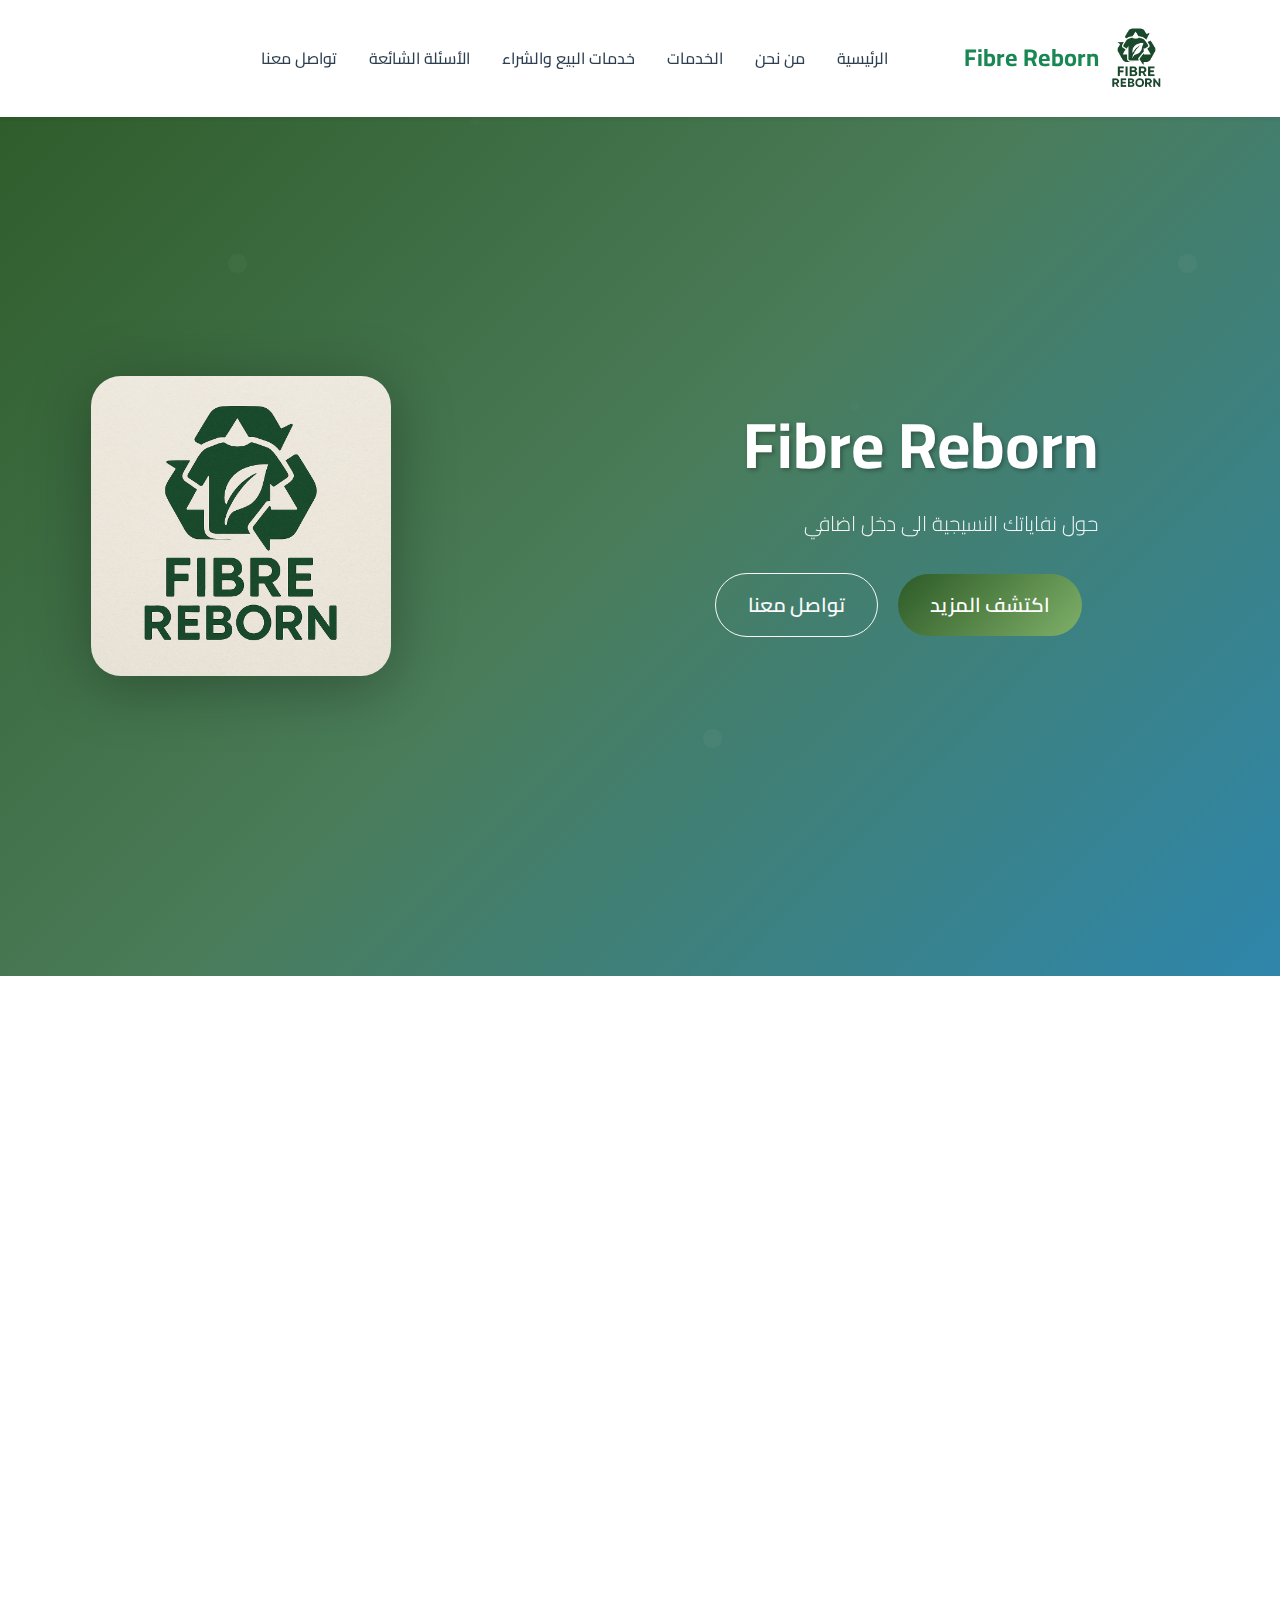
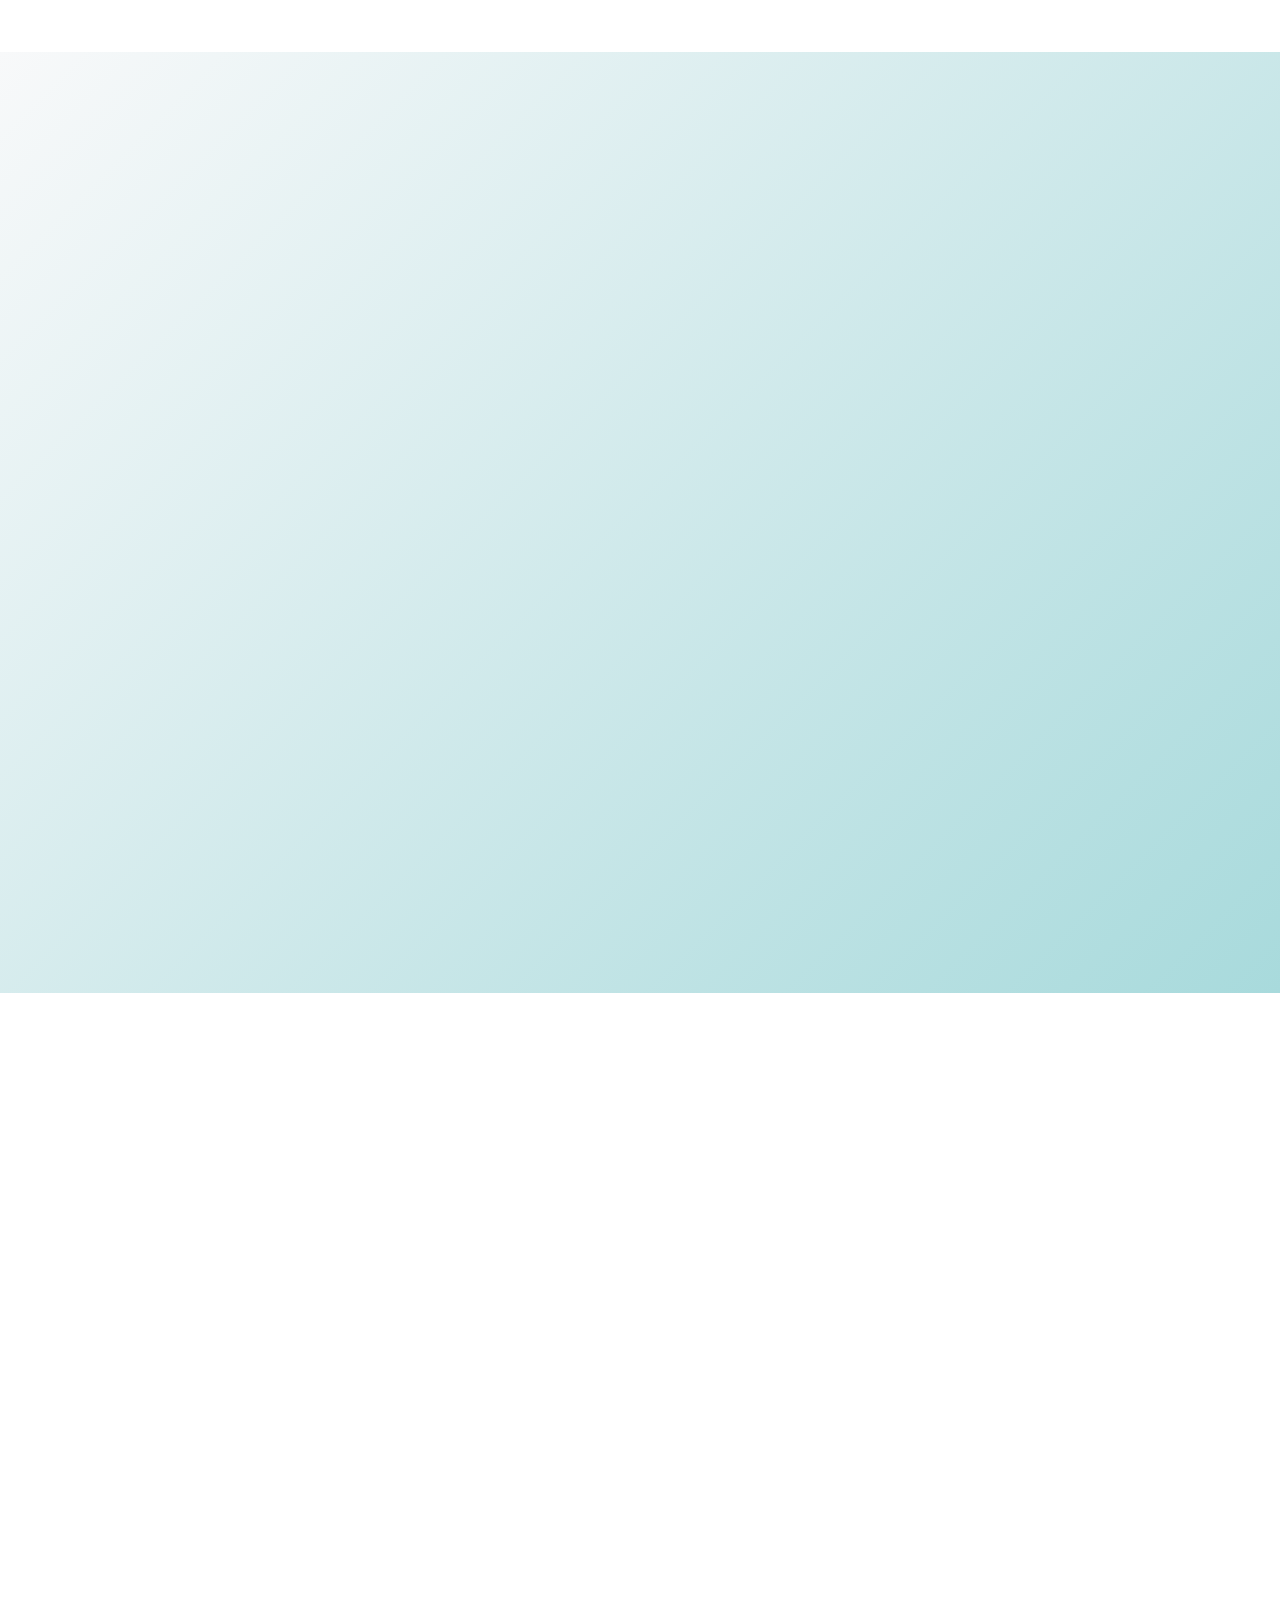
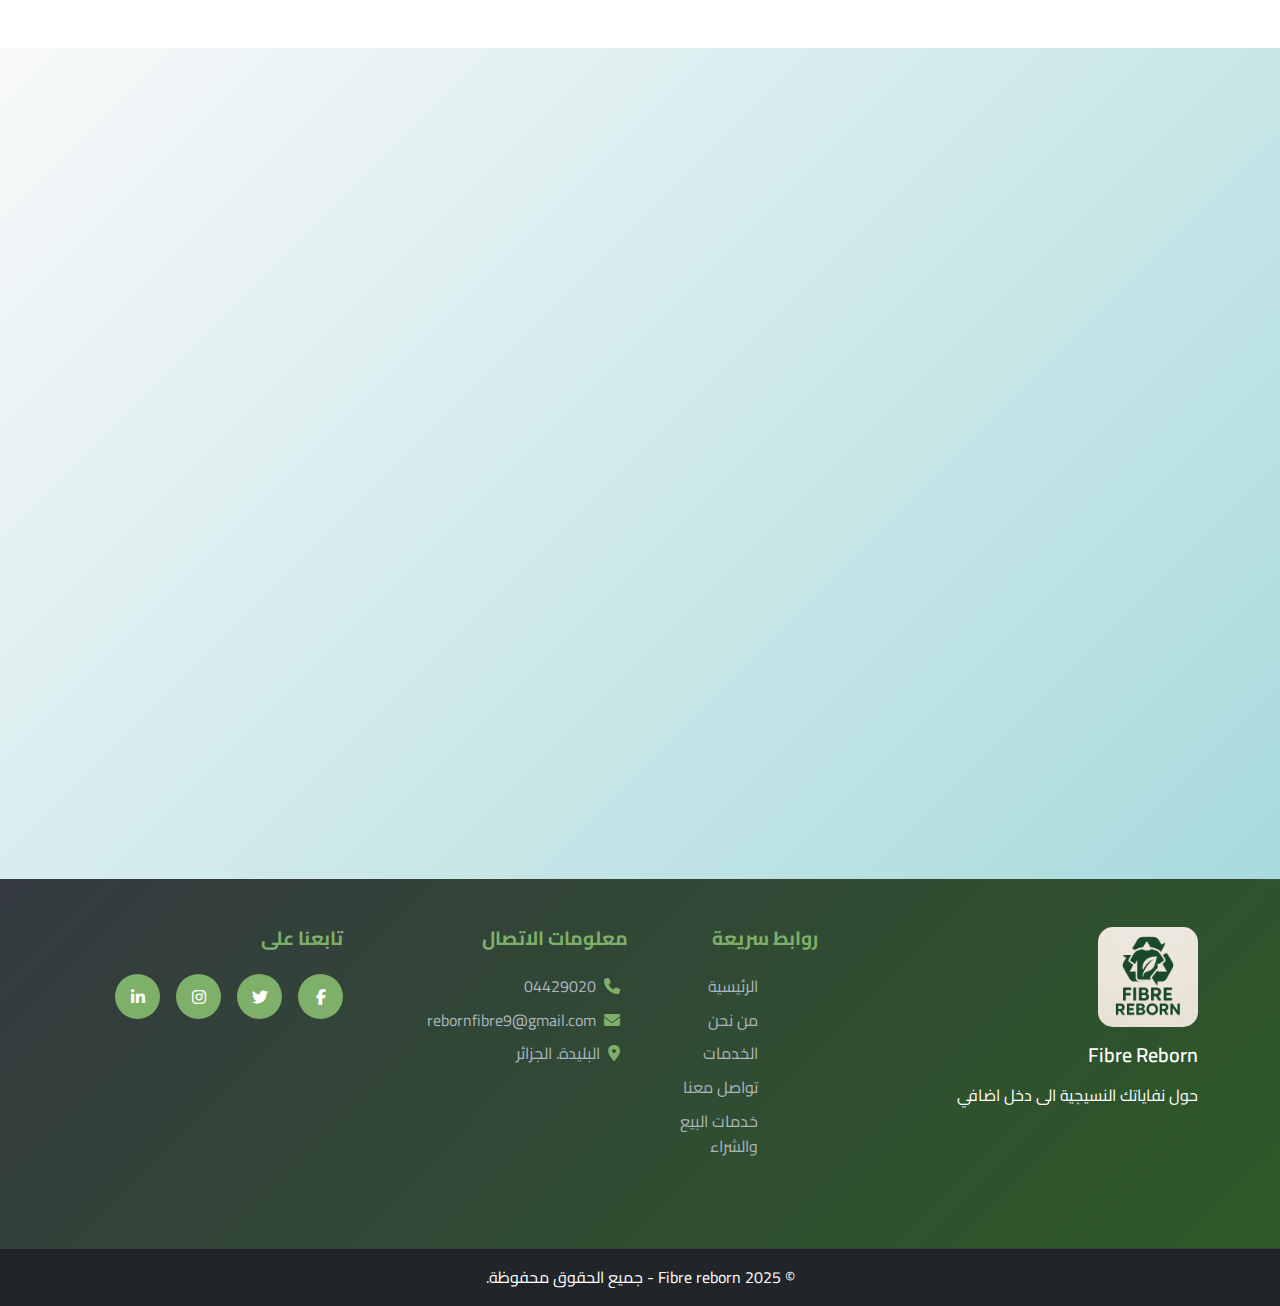
<file: index.html>
<!DOCTYPE html>
<html lang="ar" dir="rtl">
<head>
    <meta charset="UTF-8">
    <meta name="viewport" content="width=device-width, initial-scale=1.0">
    <!-- Seo meta Tags -->
    <meta name="description" content="اكتشف خدمات البيع والشراء الشاملة لإعادة تدوير النسيج والأقمشة مع Fibre Reborn. نشتري الملابس المستعملة وبقايا القماش من الأفراد ونوفر المواد الأولية للمؤسسات. انضم إلينا في رحلتنا نحو الاستدامة!">
    <meta name="keywords" content="بيع الأقمشة, شراء الملابس المستعملة, بقايا القماش, مواد أولية للأقمشة, حشوات صناعية, إعادة تدوير النسيج, Fibre Reborn, خدمات البيع والشراء, الاقتصاد الدائري">
    <meta name="author" content="Fibre Reborn">
    <link rel="icon"type="image/png"  href=images/logo-removebg-preview.png>">
    <title>Fibre Reborn </title>
    <!-- Bootstrap CSS -->
    <link href="https://cdn.jsdelivr.net/npm/bootstrap@5.3.0/dist/css/bootstrap.min.css" rel="stylesheet">
    <!-- Font Awesome Icons -->
    <link rel="stylesheet" href="https://cdnjs.cloudflare.com/ajax/libs/font-awesome/6.4.0/css/all.min.css">
    <!-- Google Fonts -->
    <link href="https://fonts.googleapis.com/css2?family=Cairo:wght@300;400;600;700&display=swap" rel="stylesheet">
    <!-- Custom CSS -->
    <link rel="stylesheet" href="css/style.css">
</head>
<body>
    <!-- Navigation -->
    <nav class="navbar navbar-expand-lg navbar-light bg-white shadow-sm fixed-top">
        <div class="container">
            <a class="navbar-brand d-flex align-items-center" href="#home">
                <img src="images/logo-removebg-preview.png" alt="Fibre Reborn Logo" height="75" class="me-2">
                <span class="fw-bold text-success">Fibre Reborn</span>
            </a>
            <button class="navbar-toggler" type="button" data-bs-toggle="collapse" data-bs-target="#navbarNav">
                <span class="navbar-toggler-icon"></span>
            </button>
            <div class="collapse navbar-collapse" id="navbarNav">
                <ul class="navbar-nav ms-auto">
                    <li class="nav-item">
                        <a class="nav-link" href="#home">الرئيسية</a>
                    </li>
                    <li class="nav-item">
                        <a class="nav-link" href="#about">من نحن</a>
                    </li>
                    <li class="nav-item">
                        <a class="nav-link" href="#services">الخدمات</a>
                    </li>
                    <li class="nav-item">
                        <a class="nav-link" href="selling page/sel.html">خدمات البيع والشراء</a>
                    </li>
                    <li class="nav-item">
                        <a class="nav-link" href="#faq">الأسئلة الشائعة</a>
                    </li>
                    <li class="nav-item">
                        <a class="nav-link" href="#contact">تواصل معنا</a>
                    </li>
                </ul>
            </div>
        </div>
    </nav>

    <!-- Hero Section -->
    <section id="home" class="hero-section">
        <div class="hero-overlay">
            <div class="container container-hero ">
                <div class="row align-items-center min-vh-100">
                    <div class="col-lg-6">
                        <div class="hero-content text-white">
                            <h1 class="display-4 fw-bold mb-4 animate-fade-in">
                                Fibre Reborn
                            </h1>
                            <p class="lead mb-4 animate-fade-in-delay">
                                حول نفاياتك النسيجية الى دخل اضافي  
                            </p>
                            <div class="hero-buttons animate-fade-in-delay-2">
                                <a href="#about" class="btn btn-success btn-lg me-3">اكتشف المزيد</a>
                                <a href="#contact" class="btn btn-outline-light btn-lg">تواصل معنا</a>
                            </div>
                        </div>
                    </div>
                    <div class="col-lg-6">
                        <div class="hero-image text-center">
                            <img src="images/logo.png" alt="Fibre Reborn" class="img-fluid animate-float">
                        </div>
                    </div>
                </div>
            </div>
        </div>
    </section>

    <!-- About Us Section -->
    <section id="about" class="py-5">
        <div class="container">
            <div class="row">
                <div class="col-lg-12">
                    <div class="section-header text-center mb-5">
                        <h2 class="section-title">من نحن</h2>
                        <div class="section-divider"></div>
                    </div>
                </div>
            </div>
            <div class="row align-items-center">
                <div class="col-lg-6">
                    <div class="about-content">
                        <p class="lead mb-4">
                            مؤسسة متخصصة في جمع وإعادة تدوير النسيج (الملابس المستعملة / بقايا القماش) وتحويله إلى مادة حشو للوسائد والأرائك ومادة أولية لتصنيع القماش.
                        </p>
                        <p class="mb-4">
                            نحن منصة مبتكرة تهدف إلى جمع وفرز النفايات النسيجية، وإعادة تدويرها باستخدام أحدث التقنيات البيئية، لنحولها إلى منتجات جديدة مثل مادة أولية لتصنيع الأقمشة، والحشوات الصناعية.
                        </p>
                        <p class="mb-0">
                            نعمل على ربط ورشات الخياطة والأفراد الذين لديهم بقايا القماش والملابس المستعملة بمصنعنا، مع ضمان الجودة العالية في كل مراحل المعالجة.
                        </p>
                    </div>
                </div>
                <div class="col-lg-6">
                    <div class="about-stats">
                        <div class="row">
                            <div class="col-6 mb-4">
                                <div class="stat-card text-center">
                                    <i class="fas fa-recycle fa-3x text-success mb-3"></i>
                                    <h3 class="fw-bold">100%</h3>
                                    <p>إعادة تدوير</p>
                                </div>
                            </div>
                            <div class="col-6 mb-4">
                                <div class="stat-card text-center">
                                    <i class="fas fa-leaf fa-3x text-success mb-3"></i>
                                    <h3 class="fw-bold">صديق</h3>
                                    <p>للبيئة</p>
                                </div>
                            </div>
                            <div class="col-6">
                                <div class="stat-card text-center">
                                    <i class="fas fa-industry fa-3x text-success mb-3"></i>
                                    <h3 class="fw-bold">تقنيات</h3>
                                    <p>حديثة</p>
                                </div>
                            </div>
                            <div class="col-6">
                                <div class="stat-card text-center">
                                    <i class="fas fa-award fa-3x text-success mb-3"></i>
                                    <h3 class="fw-bold">جودة</h3>
                                    <p>عالية</p>
                                </div>
                            </div>
                        </div>
                    </div>
                </div>
            </div>
        </div>
    </section>

    <!-- Services Section -->
    <section id="services" class="py-5 bg-light">
        <div class="container">
            <div class="row">
                <div class="col-lg-12">
                    <div class="section-header text-center mb-5">
                        <h2 class="section-title">خدماتنا</h2>
                        <div class="section-divider"></div>
                        <p class="section-subtitle">نقدم حلول شاملة لإعادة تدوير النسيج</p>
                    </div>
                </div>
            </div>
            <div class="row">
                <div class="col-lg-4 col-md-6 mb-4">
                    <div class="service-card h-100">
                        <div class="service-icon">
                            <i class="fa-duotone fa-solid fa-truck"></i>
                        </div>
                        <div class="service-content">
                            <h4>جمع و فرز الأقمشة</h4>
                            <p>نقوم بالتواصل مع العميل بعد ملأه جميع المعلومات عبر المنصة للتأكيد ولتحديد الموقع بالضبط ومن ثم نقوم بالجمع  </p>
                        </div>
                    </div>
                </div>
                <div class="col-lg-4 col-md-6 mb-4">
                    <div class="service-card h-100">
                        <div class="service-icon">
                            <i class="fa-duotone fa-solid fa-filter-circle-xmark"></i>
                        </div>
                        <div class="service-content">
                            <h4>الفرز</h4>
                            <p>نقوم بفرز القماش حسب نوع القماش (قطن -بوليستر ـخليط بين قطن وبوليستر)</p>
                        </div>
                    </div>
                </div>
                <div class="col-lg-4 col-md-6 mb-4">
                    <div class="service-card h-100">
                        <div class="service-icon">
                            <i class="fa-duotone fa-solid fa-soap"></i>
                        </div>
                        <div class="service-content">
                            <h4>التنظيف والمعالجة الأولية</h4>
                            <p>نقوم بغسل وتعقيم الأقمشة بطريقة عالية الجودة .
                                وإزالة جميع الإكسسورات المعدنية أو البلاستيكية </p>
                        </div>
                    </div>
                </div>
                <div class="col-lg-4 col-md-6 mb-4">
                    <div class="service-card h-100">
                        <div class="service-icon">
                            <i class="fa-duotone fa-solid fa-scissors"></i>
                        </div>
                        <div class="service-content">
                            <h4>التقطيع</h4>
                            <p>نقوم بتقطيع القماش إلى قطع صغيرة</p>
                        </div>
                    </div>
                </div>
                <div class="col-lg-4 col-md-6 mb-4">
                    <div class="service-card h-100">
                        <div class="service-icon">
                            <i class="fa-duotone fa-solid fa-puzzle-piece"></i>
                        </div>
                        <div class="service-content">
                            <h4>تفكيك الألياف والغزل </h4>
                            <p>نقوم بتحويل القماش الى شكل يشبه الصوف ومن ثم ضغطه للحصول على مواد حشو </p>
                        </div>
                    </div>
                </div>

            </div>
        </div>
    </section>

    <!-- FAQ Section -->
    <section id="faq" class="py-5">
        <div class="container">
            <div class="row">
                <div class="col-lg-12">
                    <div class="section-header text-center mb-5">
                        <h2 class="section-title">الأسئلة الشائعة</h2>
                        <div class="section-divider"></div>
                    </div>
                </div>
            </div>
            <div class="row justify-content-center">
                <div class="col-lg-8">
                    <div class="accordion" id="faqAccordion">
                        <div class="accordion-item">
                            <h2 class="accordion-header" id="faq1">
                                <button class="accordion-button" type="button" data-bs-toggle="collapse" data-bs-target="#collapse1">
                                   ما هو هدفنا الأساسي ؟
                                </button>
                            </h2>
                            <div id="collapse1" class="accordion-collapse collapse show" data-bs-parent="#faqAccordion">
                                <div class="accordion-body">
                                    نهدف الى حل مشكلة رمي النفايات النسيجية،وتحويلها الى مواد جديدة قابلة للاستعمال مثل الأقمشة ،حشو للوسائد ،بمايساهم في الاستدامة وحماية البيئة
                                </div>
                            </div>
                        </div>
                        <div class="accordion-item">
                            <h2 class="accordion-header" id="faq2">
                                <button class="accordion-button collapsed" type="button" data-bs-toggle="collapse" data-bs-target="#collapse2">
                                    من هم المستفيدون؟ 
                                </button>
                            </h2>
                            <div id="collapse2" class="accordion-collapse collapse" data-bs-parent="#faqAccordion">
                                <div class="accordion-body">
                                    المستفيدون يشملون ورشات الخياطة التي تريد تصريف نفايتها النسيجية ،الأفراد اللذين يريدون التخلص من ملابسهم المستعملة ،المصانع وورشات تصنيع الأرائك التي تحتاج مواد أولية منخفضة
                                </div>
                            </div>
                        </div>
                        <div class="accordion-item">
                            <h2 class="accordion-header" id="faq3">
                                <button class="accordion-button collapsed" type="button" data-bs-toggle="collapse" data-bs-target="#collapse3">
                                    ماهي المواد الأولية التي يتم جمعها؟
                                </button>
                            </h2>
                            <div id="collapse3" class="accordion-collapse collapse" data-bs-parent="#faqAccordion">
                                <div class="accordion-body">
                                    يتم جمع الملابس المستعملة وبقايا القماش ،ثم فرزها حسب النوع (قطن،بوليستر)
                                </div>
                            </div>
                        </div>
                        <div class="accordion-item">
                            <h2 class="accordion-header" id="faq4">
                                <button class="accordion-button collapsed" type="button" data-bs-toggle="collapse" data-bs-target="#collapse4">
                                   كيف نضمن جودة المنتجات النهائية ؟ 
                                </button>
                            </h2>
                            <div id="collapse4" class="accordion-collapse collapse" data-bs-parent="#faqAccordion">
                                <div class="accordion-body">
                                    يتم اعتماد معايير جودة صارمة مثل اختبارات المتانة ،وخلو المنتجات من أي ملونات كيميائية
                                </div>
                            </div>
                        </div>
                    </div>
                </div>
            </div>
        </div>
    </section>

    <!-- Contact Section -->
    <section id="contact" class="py-5 bg-light">
        <div class="container">
            <div class="row">
                <div class="col-lg-12">
                    <div class="section-header text-center mb-5">
                        <h2 class="section-title">تواصل مع فريق الدعم</h2>
                        <div class="section-divider"></div>
                        <p class="section-subtitle">نحن هنا لمساعدتك والإجابة على استفساراتك</p>
                    </div>
                </div>
            </div>
            <div class="row justify-content-center">
                <div class="col-lg-8">
                    <div class="contact-form-wrapper">
                        <form id="contactForm" class="contact-form">
                            <div class="row">
                                <div class="col-md-6 mb-3">
                                    <label for="name" class="form-label">الاسم الكامل</label>
                                    <input type="text" class="form-control" id="name" required>
                                </div>
                                <div class="col-md-6 mb-3">
                                    <label for="email" class="form-label">البريد الإلكتروني</label>
                                    <input type="email" class="form-control" id="email" required>
                                </div>
                            </div>
                            <div class="mb-3">
                                <label for="subject" class="form-label">الموضوع</label>
                                <input type="text" class="form-control" id="subject" required>
                            </div>
                            <div class="mb-3">
                                <label for="message" class="form-label">الرسالة</label>
                                <textarea class="form-control" id="message" rows="5" required></textarea>
                            </div>
                            <div class="text-center">
                                <button type="submit" class="btn btn-success btn-lg">
                                    <i class="fas fa-paper-plane me-2"></i>
                                    إرسال الرسالة
                                </button>
                            </div>
                        </form>
                    </div>
                </div>
            </div>
        </div>
    </section>

    <!-- Footer -->
    <footer class="footer bg-dark text-white py-5">
        <div class="container">
            <div class="row">
                <div class="col-lg-4 mb-4">
                    <div class="footer-brand">
                        <img src="images/logo.png" alt="Fibre Reborn Logo" height="50" class="mb-3 footer-logo">
                        <h5>Fibre Reborn</h5>
                        <p>حول نفاياتك النسيجية الى دخل اضافي</p>
                    </div>
                </div>
                <div class="col-lg-2 col-md-6 mb-4">
                    <h6 class="footer-title">روابط سريعة</h6>
                    <ul class="footer-links">
                        <li><a href="#home">الرئيسية</a></li>
                        <li><a href="#about">من نحن</a></li>
                        <li><a href="#services">الخدمات</a></li>
                        <li><a href="#contact">تواصل معنا</a></li>
                        <li><a href="selling page/sel.html">خدمات البيع والشراء</a></li>
                    </ul>
                </div>
                <div class="col-lg-3 col-md-6 mb-4">
                    <h6 class="footer-title">معلومات الاتصال</h6>
                    <div class="contact-info">
                        <p><i class="fas fa-phone me-2"></i> 04429020</p>
                        <p><i class="fas fa-envelope me-2"></i> rebornfibre9@gmail.com</p>
                        <p><i class="fas fa-map-marker-alt me-2"></i>البليدة. الجزائر</p>
                    </div>
                </div>
                <div class="col-lg-3 col-md-12 mb-4">
                    <h6 class="footer-title">تابعنا على</h6>
                    <div class="social-links">
                        <a href="#" class="social-link"><i class="fab fa-facebook-f"></i></a>
                        <a href="#" class="social-link"><i class="fab fa-twitter"></i></a>
                        <a href="#" class="social-link"><i class="fab fa-instagram"></i></a>
                        <a href="#" class="social-link"><i class="fab fa-linkedin-in"></i></a>
                    </div>
                </div>
            </div>
        </div>
    </footer>

    <!-- Copyright -->
    <div class="copyright bg-dark text-white py-3">
        <div class="container">
            <div class="row">
                <div class="col-12 text-center">
                    <p class="mb-0">© 2025 Fibre reborn - جميع الحقوق محفوظة.</p>
                </div>
            </div>
        </div>
    </div>

    <!-- Bootstrap JS -->
    <script src="https://cdn.jsdelivr.net/npm/bootstrap@5.3.0/dist/js/bootstrap.bundle.min.js"></script>
    <!-- Custom JS -->
    <script src="js/script.js"></script>
</body>
</html>
</file>
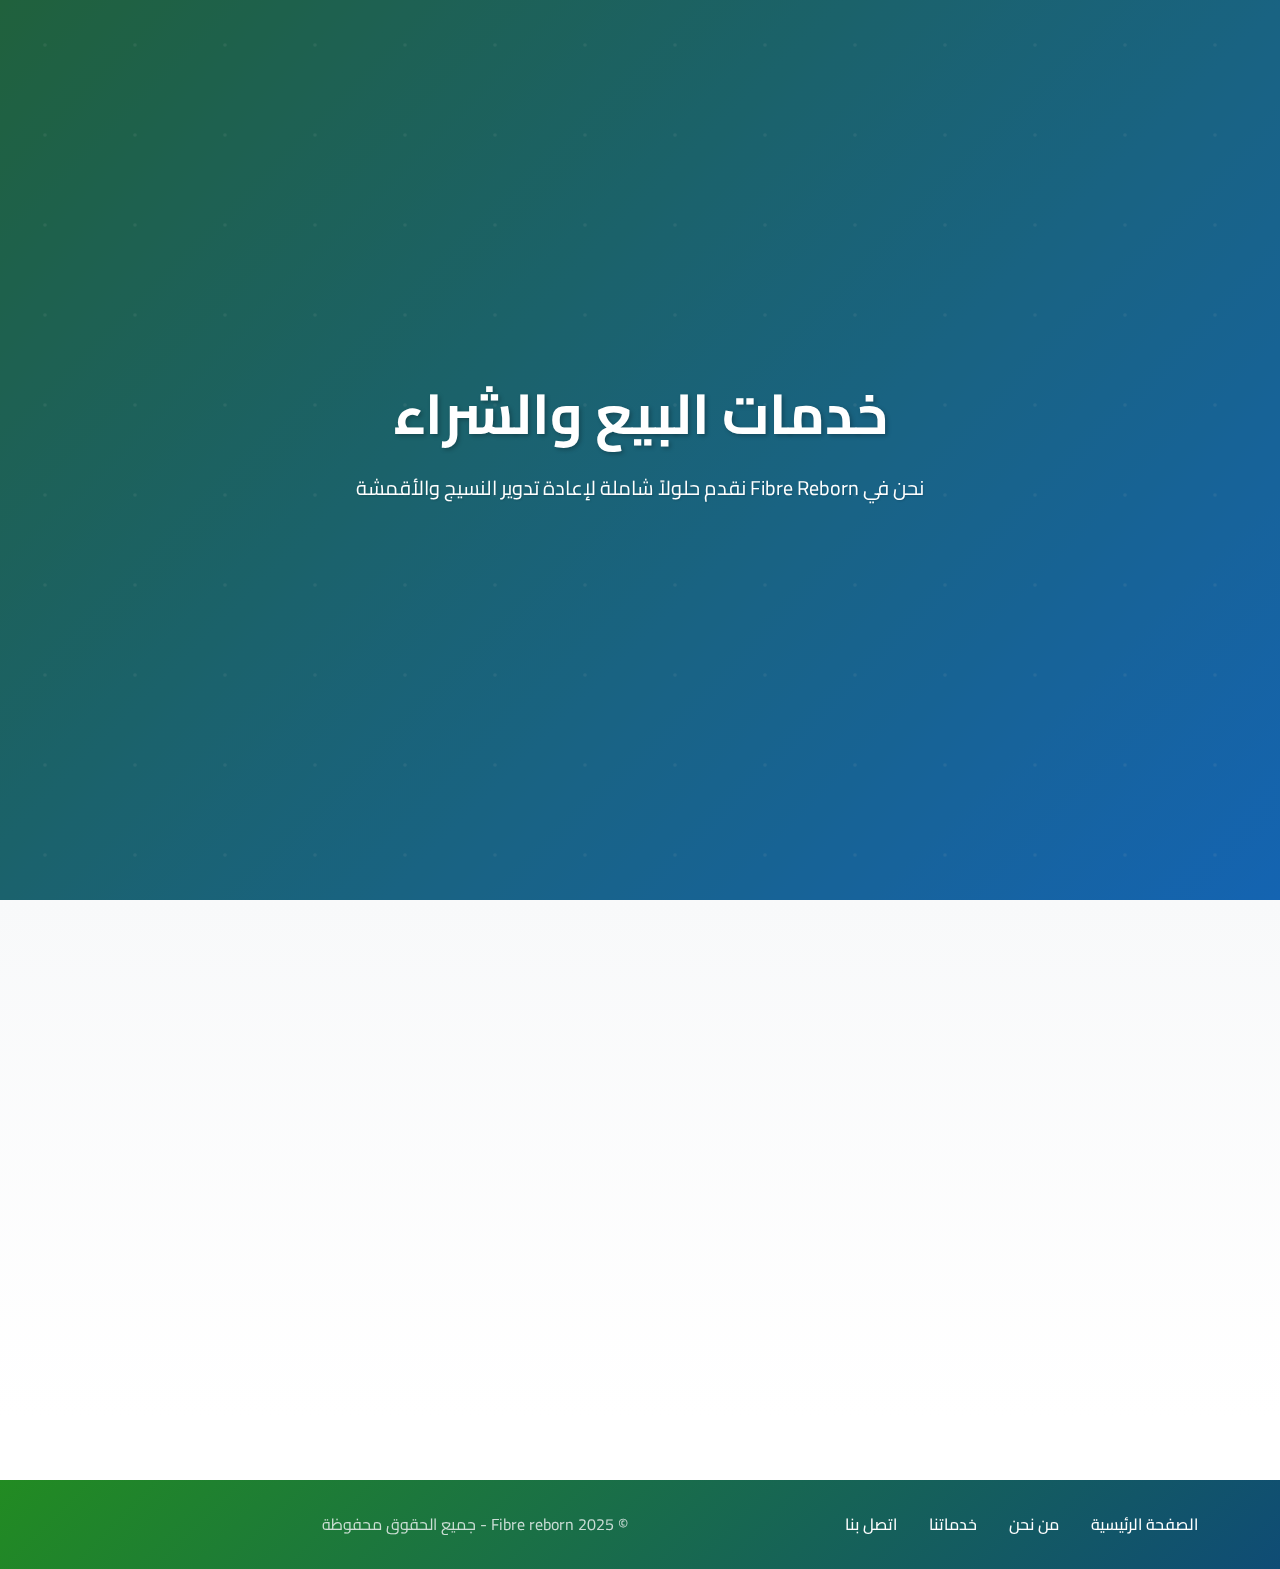
<file: selling page/sel.html>
<!DOCTYPE html>
<html lang="ar" dir="rtl">
<head>
    <meta charset="UTF-8">
    <meta name="viewport" content="width=device-width, initial-scale=1.0">
    <!-- Seo meta Tags -->
    <meta name="description" content="اكتشف خدمات البيع والشراء الشاملة لإعادة تدوير النسيج والأقمشة مع Fibre Reborn. نشتري الملابس المستعملة وبقايا القماش من الأفراد ونوفر المواد الأولية للمؤسسات. انضم إلينا في رحلتنا نحو الاستدامة!">
    <meta name="keywords" content="بيع الأقمشة, شراء الملابس المستعملة, بقايا القماش, مواد أولية للأقمشة, حشوات صناعية, إعادة تدوير النسيج, Fibre Reborn, خدمات البيع والشراء, الاقتصاد الدائري">
    <meta name="author" content="Fibre Reborn">
    <title>Fibre Reborn </title>
    <link rel="icon"type="image/png"  href="/images/logo-removebg-preview.png""">
    <!-- Bootstrap CSS -->
    <link href="https://cdn.jsdelivr.net/npm/bootstrap@5.3.0/dist/css/bootstrap.min.css" rel="stylesheet">
    <!-- Bootstrap Icons -->
    <link rel="stylesheet" href="https://cdn.jsdelivr.net/npm/bootstrap-icons@1.10.0/font/bootstrap-icons.css">
    <!-- Font Awesome -->
    <link rel="stylesheet" href="https://cdnjs.cloudflare.com/ajax/libs/font-awesome/6.4.0/css/all.min.css">
    <!-- Google Fonts -->
    <link href="https://fonts.googleapis.com/css2?family=Cairo:wght@300;400;600;700&display=swap" rel="stylesheet">
    <!-- AOS Animation Library -->
    <link href="https://unpkg.com/aos@2.3.1/dist/aos.css" rel="stylesheet">
    <!-- Custom CSS -->
    <link rel="stylesheet" href="sel.css">
</head>
<body>
    <!-- Header Section -->
    <header class="hero-section">
        <div class="hero-overlay"></div>
        <div class="container">
            <div class="row justify-content-center text-center">
                <div class="col-lg-8">
                    <h1 class="hero-title" data-aos="fade-up">خدمات البيع والشراء</h1>
                    <p class="hero-subtitle" data-aos="fade-up" data-aos-delay="200">
                        نحن في Fibre Reborn نقدم حلولاً شاملة لإعادة تدوير النسيج والأقمشة
                    </p>
                </div>
            </div>
        </div>
    </header>

    <!-- Services Section -->
    <section class="services-section py-5">
        <div class="container">
            <div class="row g-4">
                
                <!-- B2C Section - الشراء من الأفراد -->
                <div class="col-lg-4 col-md-6" data-aos="fade-up" data-aos-delay="100">
                    <div class="service-card h-100">
                        <div class="service-icon">
                            <i class="fas fa-user-friends"></i>
                        </div>
                        <div class="service-content">
                            <h3 class="service-title">الشراء من الأفراد</h3>
                            <p class="service-description">
                                نشتري الملابس المستعملة وبقايا القماش من الأفراد بأفضل الأسعار، 
                                مما يساعد في الحفاظ على البيئة وإعادة التدوير المستدام.
                            </p>
                            <button class="btn service-btn" data-bs-toggle="modal" data-bs-target="#b2cModal">
                                <i class="fas fa-shopping-cart me-2"></i>
                                بيع الآن
                            </button>
                        </div>
                    </div>
                </div>

                <!-- B2B Section - التعامل مع المؤسسات -->
                <div class="col-lg-4 col-md-6" data-aos="fade-up" data-aos-delay="200">
                    <div class="service-card h-100">
                        <div class="service-icon">
                            <i class="fas fa-building"></i>
                        </div>
                        <div class="service-content">
                            <h3 class="service-title">التعامل مع المؤسسات</h3>
                            <p class="service-description">
                                نوفر المواد الأولية للأقمشة والحشوات الصناعية للمصانع وورشات الخياطة 
                                بجودة عالية وأسعار تنافسية.
                            </p>
                            <button class="btn service-btn" data-bs-toggle="modal" data-bs-target="#b2bModal">
                                <i class="fas fa-file-invoice me-2"></i>
                                اطلب عرض سعر
                            </button>
                        </div>
                    </div>
                </div>

                <!-- Damaged Fabric Section - شراء القماش التالف -->
                <div class="col-lg-4 col-md-6" data-aos="fade-up" data-aos-delay="300">
                    <div class="service-card h-100">
                        <div class="service-icon">
                            <i class="fas fa-recycle"></i>
                        </div>
                        <div class="service-content">
                            <h3 class="service-title"> شراء بقايا القماش </h3>
                            <p class="service-description"> نشتري بقايا قماش ورشات الخياطة (قطن، بوليستر ، خليط بين قطن وبوليستر) وتحويله إلى منتجات مفيدة مساهمة منا في الإقتصاد الدائري</p>
                                
                            <button class="btn service-btn" data-bs-toggle="modal" data-bs-target="#contactModal">
                                <i class="fas fa-phone me-2"></i>
                                تواصل معنا
                            </button>
                        </div>
                    </div>
                </div>
            </div>
        </div>
    </section>

    <!-- B2C Modal -->
    <div class="modal fade" id="b2cModal" tabindex="-1" aria-labelledby="b2cModalLabel" aria-hidden="true">
        <div class="modal-dialog modal-lg">
            <div class="modal-content">
                <div class="modal-header">
                    <h5 class="modal-title" id="b2cModalLabel">بيع منتجاتك لنا</h5>
                    <button type="button" class="btn-close" data-bs-dismiss="modal" aria-label="Close"></button>
                </div>
                <div class="modal-body">
                    <form id="b2cForm">
                        <div class="row">
                            <div class="col-md-6 mb-3">
                                <label for="b2c-name" class="form-label">الاسم الكامل</label>
                                <input type="text" class="form-control" id="b2c-name" required>
                            </div>
                            <div class="col-md-6 mb-3">
                                <label for="b2c-phone" class="form-label">رقم الهاتف</label>
                                <input type="tel" class="form-control" id="b2c-phone" required>
                            </div>
                        </div>
                        <div class="row">
                            <div class="col-md-6 mb-3">
                                <label for="b2c-product" class="form-label">نوع المنتج</label>
                                <select class="form-select" id="b2c-product" required>
                                    <option value="">اختر نوع المنتج</option>
                                    <option value="clothes">ملابس مستعملة</option>
                                    <option value="fabric-scraps">بقايا قماش</option>
                                    <option value="textiles">منسوجات متنوعة</option>
                                    <option value="other">أخرى</option>
                                </select>
                            </div>
                            <div class="col-md-6 mb-3">
                                <label for="b2c-quantity" class="form-label">الكمية التقريبية</label>
                                <input type="text" class="form-control" id="b2c-quantity" placeholder="مثال: 10 كيلو" required>
                            </div>
                        </div>
                        <div class="mb-3">
                            <label for="b2c-notes" class="form-label">ملاحظات إضافية</label>
                            <textarea class="form-control" id="b2c-notes" rows="3" placeholder="أي تفاصيل إضافية تود إضافتها"></textarea>
                        </div>
                    </form>
                </div>
                <div class="modal-footer">
                    <button type="button" class="btn btn-secondary" data-bs-dismiss="modal">إلغاء</button>
                    <button type="button" class="btn btn-primary" onclick="submitB2CForm()">إرسال الطلب</button>
                </div>
            </div>
        </div>
    </div>

    <!-- B2B Modal -->
    <div class="modal fade" id="b2bModal" tabindex="-1" aria-labelledby="b2bModalLabel" aria-hidden="true">
        <div class="modal-dialog modal-lg">
            <div class="modal-content">
                <div class="modal-header">
                    <h5 class="modal-title" id="b2bModalLabel">طلب عرض سعر للمؤسسات</h5>
                    <button type="button" class="btn-close" data-bs-dismiss="modal" aria-label="Close"></button>
                </div>
                <div class="modal-body">
                    <form id="b2bForm">
                        <div class="row">
                            <div class="col-md-6 mb-3">
                                <label for="b2b-company" class="form-label">اسم الشركة</label>
                                <input type="text" class="form-control" id="b2b-company" required>
                            </div>
                            <div class="col-md-6 mb-3">
                                <label for="b2b-email" class="form-label">البريد الإلكتروني</label>
                                <input type="email" class="form-control" id="b2b-email" required>
                            </div>
                        </div>
                        <div class="row">
                            <div class="col-md-6 mb-3">
                                <label for="b2b-product" class="form-label">المنتج المطلوب</label>
                                <select class="form-select" id="b2b-product" required>
                                    <option value="">اختر المنتج</option>
                                    <option value="raw-materials">مواد أولية لتصنيع الأقمشة</option>
                                    <option value="industrial-padding">حشوات صناعية</option>
                                    <option value="custom">منتج مخصص</option>
                                </select>
                            </div>
                            <div class="col-md-6 mb-3">
                                <label for="b2b-quantity" class="form-label">الكمية المطلوبة</label>
                                <input type="text" class="form-control" id="b2b-quantity" placeholder="مثال: 100 طن" required>
                            </div>
                        </div>
                        <div class="mb-3">
                            <label for="b2b-notes" class="form-label">تفاصيل إضافية ومتطلبات خاصة</label>
                            <textarea class="form-control" id="b2b-notes" rows="3" placeholder="اذكر أي متطلبات خاصة أو مواصفات تقنية"></textarea>
                        </div>
                    </form>
                </div>
                <div class="modal-footer">
                    <button type="button" class="btn btn-secondary" data-bs-dismiss="modal">إلغاء</button>
                    <button type="button" class="btn btn-primary" onclick="submitB2BForm()">طلب عرض السعر</button>
                </div>
            </div>
        </div>
    </div>

    <!-- Contact Modal -->
    <div class="modal fade" id="contactModal" tabindex="-1" aria-labelledby="contactModalLabel" aria-hidden="true">
        <div class="modal-dialog modal-lg">
            <div class="modal-content">
                <div class="modal-header">
                    <h5 class="modal-title" id="contactModalLabel">تواصل معنا - شراء بقايا القماش </h5>
                    <button type="button" class="btn-close" data-bs-dismiss="modal" aria-label="Close"></button>
                </div>
                <div class="modal-body">
                    <form id="contactForm">
                        <div class="row">
                            <div class="col-md-6 mb-3">
                                <label for="contact-name" class="form-label">الاسم</label>
                                <input type="text" class="form-control" id="contact-name" required>
                            </div>
                            <div class="col-md-6 mb-3">
                                <label for="contact-phone" class="form-label">رقم الهاتف</label>
                                <input type="tel" class="form-control" id="contact-phone" required>
                            </div>
                        </div>
                        <div class="mb-3">
                            <label for="contact-email" class="form-label">البريد الإلكتروني (اختياري)</label>
                            <input type="email" class="form-control" id="contact-email">
                        </div>
                        <div class="mb-3">
                            <label for="contact-fabric-type" class="form-label">نوع القماش التالف</label>
                            <input type="text" class="form-control" id="contact-fabric-type" placeholder="مثال: قطن بوليستر -خليط بين قطن و بوليستر" required>
                        </div>
                        <div class="mb-3">
                            <label for="contact-quantity" class="form-label">الكمية المتوفرة</label>
                            <input type="text" class="form-control" id="contact-quantity" placeholder="مثال: 50 كيلو" required>
                        </div>
                        <div class="mb-3">
                            <label for="contact-condition" class="form-label">حالة القماش ووصف التلف</label>
                            <textarea class="form-control" id="contact-condition" rows="3" placeholder="صف حالة القماش ونوع التلف" required></textarea>
                        </div>
                    </form>
                </div>
                <div class="modal-footer">
                    <button type="button" class="btn btn-secondary" data-bs-dismiss="modal">إلغاء</button>
                    <button type="button" class="btn btn-primary" onclick="submitContactForm()">إرسال الطلب</button>
                </div>
            </div>
        </div>
    </div>

    <!-- Footer -->
    <footer class="footer-section">
        <div class="container">
            <div class="row">
                <div class="col-md-6">
                    <div class="footer-links">
                        <a href="/index.html" class="footer-link">الصفحة الرئيسية</a>
                        <a href="/index.html" class="footer-link">من نحن</a>
                        <a href="/index.html" class="footer-link">خدماتنا</a>
                        <a href="/index.html" class="footer-link">اتصل بنا</a>
                    </div>
                </div>
                <div class="col-md-6 text-end">
                    <p class="footer-copyright">© 2025 Fibre reborn - جميع الحقوق محفوظة</p>
                </div>
            </div>
        </div>
    </footer>

    <!-- Bootstrap JS -->
    <script src="https://cdn.jsdelivr.net/npm/bootstrap@5.3.0/dist/js/bootstrap.bundle.min.js"></script>
    <!-- AOS Animation JS -->
    <script src="https://unpkg.com/aos@2.3.1/dist/aos.js"></script>
    <!-- Custom JS -->
    <script src="sel.js"></script>
</body>
</html>
</file>
<file: css/style.css>
/* ===== CSS Variables ===== */
:root {
    --primary-color: #2d5a27;
    --secondary-color: #4a7c59;
    --accent-color: #7fb069;
    --light-green: #a7c957;
    --blue-accent: #2e86ab;
    --light-blue: #a8dadc;
    --white: #ffffff;
    --light-gray: #f8f9fa;
    --dark-gray: #343a40;
    --text-dark: #2c3e50;
    --text-light: #6c757d;
    --shadow: 0 4px 6px rgba(0, 0, 0, 0.1);
    --shadow-hover: 0 8px 25px rgba(0, 0, 0, 0.15);
    --border-radius: 12px;
    --transition: all 0.3s ease;
}

/* ===== Global Styles ===== */
* {
    margin: 0;
    padding: 0;
    box-sizing: border-box;
}

body {
    font-family: 'Cairo', sans-serif;
    line-height: 1.6;
    color: var(--text-dark);
    overflow-x: hidden;
}

html {
    scroll-behavior: smooth;
}

/* ===== Typography ===== */
h1, h2, h3, h4, h5, h6 {
    font-weight: 600;
    margin-bottom: 1rem;
}

.section-title {
    font-size: 2.5rem;
    font-weight: 700;
    color: var(--primary-color);
    margin-bottom: 1rem;
}

.section-subtitle {
    font-size: 1.1rem;
    color: var(--text-light);
    margin-bottom: 2rem;
}

.section-divider {
    width: 80px;
    height: 4px;
    background: linear-gradient(90deg, var(--primary-color), var(--accent-color));
    margin: 0 auto 2rem;
    border-radius: 2px;
}

/* ===== Navigation ===== */
.navbar {
    padding: 1rem 0;
    transition: var(--transition);
    backdrop-filter: blur(10px);
}
ul{
    margin-right:60px ;
}

.navbar-brand {
    font-size: 1.5rem;
    font-weight: 700;
}

.navbar-nav .nav-link {
    font-weight: 500;
    color: var(--text-dark);
    margin: 0 0.5rem;
    padding: 0.5rem 1rem ;
    border-radius: var(--border-radius);
    transition: var(--transition);
}

.navbar-nav .nav-link:hover {
    background-color: var(--light-green);
    color: var(--white) ;
    transform: translateY(-2px);
}

/* ===== Hero Section ===== */
.hero-section {
    min-height: 100vh;
    background: linear-gradient(135deg, var(--primary-color) 0%, var(--secondary-color) 50%, var(--blue-accent) 100%);
    position: relative;
    display: flex;
    align-items: center;
    overflow: hidden;
}

.hero-section::before {
    content: '';
    position: absolute;
    top: 0;
    left: 0;
    right: 0;
    bottom: 0;
    background: url('data:image/svg+xml,<svg xmlns="http://www.w3.org/2000/svg" viewBox="0 0 100 100"><defs><pattern id="grain" width="100" height="100" patternUnits="userSpaceOnUse"><circle cx="25" cy="25" r="1" fill="rgba(255,255,255,0.1)"/><circle cx="75" cy="75" r="1" fill="rgba(255,255,255,0.1)"/><circle cx="50" cy="10" r="0.5" fill="rgba(255,255,255,0.05)"/><circle cx="10" cy="60" r="0.5" fill="rgba(255,255,255,0.05)"/><circle cx="90" cy="40" r="0.5" fill="rgba(255,255,255,0.05)"/></pattern></defs><rect width="100" height="100" fill="url(%23grain)"/></svg>');
    opacity: 0.3;
}

.hero-overlay {
    position: relative;
    z-index: 2;
}

.container-hero{
    margin-right: 170px;
    padding-top: 50px;
}

.hero-content h1 {
    font-size: 4rem;
    font-weight: 800;
    margin-bottom: 1.5rem;
    text-shadow: 2px 2px 4px rgba(0, 0, 0, 0.3);
}

.hero-content .lead {
    font-size: 1.3rem;
    margin-bottom: 2rem;
    opacity: 0.95;
}

.hero-buttons .btn {
    margin: 0.5rem;
    padding: 1rem 2rem;
    font-weight: 600;
    border-radius: 50px;
    transition: var(--transition);
    text-transform: uppercase;
    letter-spacing: 1px;
}

.hero-buttons .btn:hover {
    transform: translateY(-3px);
    box-shadow: var(--shadow-hover);
}

.hero-image img {
    max-width: 300px;
    filter: drop-shadow(0 10px 30px rgba(0, 0, 0, 0.3));
    margin-right: 150px;
    border-radius: 30px;
}

/* ===== Animations ===== */
@keyframes fadeInUp {
    from {
        opacity: 0;
        transform: translateY(30px);
    }
    to {
        opacity: 1;
        transform: translateY(0);
    }
}

@keyframes float {
    0%, 100% {
        transform: translateY(0px);
    }
    50% {
        transform: translateY(-20px);
    }
}

.animate-fade-in {
    animation: fadeInUp 1s ease-out;
}

.animate-fade-in-delay {
    animation: fadeInUp 1s ease-out 0.3s both;
}

.animate-fade-in-delay-2 {
    animation: fadeInUp 1s ease-out 0.6s both;
}

.animate-float {
    animation: float 6s ease-in-out infinite;
}

/* ===== About Section ===== */
#about {
    padding: 5rem 0;
    background-color: var(--white);
}

.about-content {
    font-size: 1.1rem;
    line-height: 1.8;
}

.about-content .lead {
    color: var(--primary-color);
    font-weight: 600;
}

.stat-card {
    padding: 2rem 1rem;
    background: var(--white);
    border-radius: var(--border-radius);
    box-shadow: var(--shadow);
    transition: var(--transition);
    border: 2px solid transparent;
}

.stat-card:hover {
    transform: translateY(-5px);
    box-shadow: var(--shadow-hover);
    border-color: var(--accent-color);
}

.stat-card i {
    margin-bottom: 1rem;
}

.stat-card h3 {
    color: var(--primary-color);
    font-size: 2rem;
    margin-bottom: 0.5rem;
}

/* ===== Services Section ===== */
#services {
    padding: 5rem 0;
    background: linear-gradient(135deg, var(--light-gray) 0%, var(--light-blue) 100%);
}

.service-card {
    background: var(--white);
    border-radius: var(--border-radius);
    padding: 2.5rem 2rem;
    text-align: center;
    box-shadow: var(--shadow);
    transition: var(--transition);
    border: 2px solid transparent;
    position: relative;
    overflow: hidden;
}

.service-card::before {
    content: '';
    position: absolute;
    top: 0;
    left: -100%;
    width: 100%;
    height: 100%;
    background: linear-gradient(90deg, transparent, rgba(255, 255, 255, 0.4), transparent);
    transition: var(--transition);
}

.service-card:hover::before {
    left: 100%;
}

.service-card:hover {
    transform: translateY(-10px);
    box-shadow: var(--shadow-hover);
    border-color: var(--accent-color);
}

.service-icon {
    width: 80px;
    height: 80px;
    background: linear-gradient(135deg, var(--primary-color), var(--accent-color));
    border-radius: 50%;
    display: flex;
    align-items: center;
    justify-content: center;
    margin: 0 auto 1.5rem;
    transition: var(--transition);
}

.service-card:hover .service-icon {
    transform: scale(1.1) rotate(5deg);
}

.service-icon i {
    font-size: 2rem;
    color: var(--white);
}

.service-content h4 {
    color: var(--primary-color);
    font-size: 1.4rem;
    margin-bottom: 1rem;
}

.service-content p {
    color: var(--text-light);
    line-height: 1.6;
}

/* ===== FAQ Section ===== */
#faq {
    padding: 5rem 0;
    background-color: var(--white);
}

.accordion-item {
    border: none;
    margin-bottom: 1rem;
    border-radius: var(--border-radius) !important;
    overflow: hidden;
    box-shadow: var(--shadow);
}

.accordion-button {
    background-color: var(--light-gray);
    border: none;
    font-weight: 600;
    color: var(--primary-color);
    padding: 1.5rem;
    font-size: 1.1rem;
    transition: var(--transition);
}

.accordion-button:not(.collapsed) {
    background-color: var(--primary-color);
    color: var(--white);
    box-shadow: none;
}

.accordion-button:focus {
    box-shadow: none;
    border: none;
}

.accordion-button::after {
    background-image: url("data:image/svg+xml,%3csvg xmlns='http://www.w3.org/2000/svg' viewBox='0 0 16 16' fill='%23ffffff'%3e%3cpath fill-rule='evenodd' d='M1.646 4.646a.5.5 0 0 1 .708 0L8 10.293l5.646-5.647a.5.5 0 0 1 .708.708l-6 6a.5.5 0 0 1-.708 0l-6-6a.5.5 0 0 1 0-.708z'/%3e%3c/svg%3e");
}

.accordion-body {
    padding: 1.5rem;
    background-color: var(--white);
    color: var(--text-dark);
    line-height: 1.7;
}

/* ===== Contact Section ===== */
#contact {
    padding: 5rem 0;
    background: linear-gradient(135deg, var(--light-gray) 0%, var(--light-blue) 100%);
}

.contact-form-wrapper {
    background: var(--white);
    padding: 3rem;
    border-radius: var(--border-radius);
    box-shadow: var(--shadow-hover);
}

.form-label {
    font-weight: 600;
    color: var(--primary-color);
    margin-bottom: 0.5rem;
}

.form-control {
    border: 2px solid #e9ecef;
    border-radius: var(--border-radius);
    padding: 0.75rem 1rem;
    font-size: 1rem;
    transition: var(--transition);
}

.form-control:focus {
    border-color: var(--accent-color);
    box-shadow: 0 0 0 0.2rem rgba(127, 176, 105, 0.25);
}

.btn-success {
    background: linear-gradient(135deg, var(--primary-color), var(--accent-color));
    border: none;
    padding: 1rem 2rem;
    font-weight: 600;
    border-radius: 50px;
    transition: var(--transition);
}

.btn-success:hover {
    transform: translateY(-2px);
    box-shadow: var(--shadow-hover);
    background: linear-gradient(135deg, var(--secondary-color), var(--light-green));
}

/* ===== Footer ===== */
.footer {
    background: linear-gradient(135deg, var(--dark-gray) 0%, var(--primary-color) 100%);
}
.footer-logo{
    border-radius: 15px;
    width: 100px;
    height: 100px;
}

.footer-title {
    color: var(--accent-color);
    font-weight: 700;
    margin-bottom: 1.5rem;
    font-size: 1.2rem;
}

.footer-links {
    list-style: none;
    padding: 0;
}

.footer-links li {
    margin-bottom: 0.5rem;
}

.footer-links a {
    color: #adb5bd;
    text-decoration: none;
    transition: var(--transition);
}

.footer-links a:hover {
    color: var(--accent-color);
    padding-right: 5px;
}

.contact-info p {
    color: #adb5bd;
    margin-bottom: 0.5rem;
}

.contact-info i {
    color: var(--accent-color);
    width: 20px;
}

.social-links {
    display: flex;
    gap: 1rem;
}

.social-link {
    width: 45px;
    height: 45px;
    background: var(--accent-color);
    color: var(--white);
    display: flex;
    align-items: center;
    justify-content: center;
    border-radius: 50%;
    text-decoration: none;
    transition: var(--transition);
}

.social-link:hover {
    background: var(--light-green);
    color: var(--white);
    transform: translateY(-3px);
}

.copyright {
    border-top: 1px solid rgba(255, 255, 255, 0.1);
}

/* ===== Responsive Design ===== */
@media (min-width: 768px) and (max-width: 1024px) {
    .container-hero{
        margin-right: 120px;
    }
    .hero-content h1 {
        padding-top: 9rem;
        text-align: center;
    }

   .hero-image img {
    max-width: 350px;
    margin-right: auto;
    margin-left: auto;
    border-radius: 30px;
    }

    .hero-content .lead {
        text-align: center;
    }

    .hero-buttons .btn{
        margin-right:  90px !important;
        margin-left: 40px !important;
    }
}

@media (max-width: 769px) {
    .container-hero{
        margin-right: auto;
        margin-left: auto;
    }
    .hero-content h1 {
        font-size: 2.5rem;
        padding-top: 9rem;
        text-align: center;
    }
    
    .hero-content .lead {
        font-size: 1.1rem;
        padding-bottom: 40px;
        text-align: center;
    }
    
    .hero-buttons .btn {
        width: 100vw !important;
        display: inline !important;
        margin-right:  50px !important;
        margin-left: 40px !important;
        padding:1rem 1.25rem !important;
        font-weight: 400;;
    }

    .hero-image img {
    max-width: 250px;
    margin-right: auto;
    margin-left: auto;
    border-radius: 30px;
    }

    .section-title {
        font-size: 2rem;
    }
    
    .service-card {
        margin-bottom: 2rem;
    }
    
    .contact-form-wrapper {
        padding: 2rem;
    }
    
    .hero-buttons .btn {
        display: block;
        width: 100%;
        margin: 0.5rem 0;
    }
}

@media (max-width: 509px) {
        .container-hero{
       margin-right: auto;
        margin-left: auto;
    }
    .hero-buttons .btn {
        width: 200px !important;
        display: inline-block !important;
        margin-right:  80px !important;
        margin-left: 0px !important;
        padding:0.50rem 0.15rem !important;
    }
}
@media (max-width: 377px) {
    .container-hero{
        margin-right: 5px;
    }
    .hero-content h1 {
        text-align: center;
    }
    
    .hero-content .lead {
        padding-bottom: 4px;
    }
    
    .hero-buttons .btn {
        width: 200px !important;
        display: inline-block !important;
        margin-right:  65px !important;
        margin-left: 0px !important;
        padding:0.50rem 0.15rem !important;
    }

    .hero-image img {
        max-width: 150px;
    }
    
    .about-content .lead {
        font-size: 16px;
        text-align: center;
    }

    .section-title {
        font-size: 2rem;
    }
    
    .service-card {
        margin-bottom: 2rem;
    }
    
    .contact-form-wrapper {
        padding: 2rem;
    }
    
    .hero-buttons .btn {
        display: block;
        width: 100%;
        margin: 0.5rem 0;
    }
}



/* ===== Scroll Animations ===== */
.scroll-animate {
    opacity: 0;
    transform: translateY(30px);
    transition: all 0.6s ease;
}

.scroll-animate.animate {
    opacity: 1;
    transform: translateY(0);
}

/* ===== Loading Animation ===== */
.loading {
    opacity: 0;
    animation: fadeInUp 0.8s ease forwards;
}

/* ===== Custom Scrollbar ===== */
::-webkit-scrollbar {
    width: 8px;
}

::-webkit-scrollbar-track {
    background: var(--light-gray);
}

::-webkit-scrollbar-thumb {
    background: var(--accent-color);
    border-radius: 4px;
}

::-webkit-scrollbar-thumb:hover {
    background: var(--primary-color);
}
</file>
<file: selling page/sel.css>
/* ==========================================================================
   Fibre Reborn - Services Page Styles
   ========================================================================== */

/* Root Variables */
:root {
    --primary-green: #2E8B57;
    --primary-blue: #1E90FF;
    --secondary-green: #3CB371;
    --secondary-blue: #4169E1;
    --dark-green: #228B22;
    --dark-blue: #0F4C75;
    --light-green: #90EE90;
    --light-blue: #87CEEB;
    --white: #FFFFFF;
    --light-gray: #F8F9FA;
    --dark-gray: #343A40;
    --text-dark: #2C3E50;
    --text-light: #6C757D;
    --shadow-light: rgba(0, 0, 0, 0.1);
    --shadow-medium: rgba(0, 0, 0, 0.15);
    --shadow-dark: rgba(0, 0, 0, 0.25);
}

/* Base Styles */
* {
    margin: 0;
    padding: 0;
    box-sizing: border-box;
}

body {
    font-family: 'Cairo', sans-serif;
    line-height: 1.6;
    color: var(--text-dark);
    background-color: var(--white);
    overflow-x: hidden;
}

/* Typography */
h1, h2, h3, h4, h5, h6 {
    font-weight: 600;
    margin-bottom: 1rem;
}

p {
    margin-bottom: 1rem;
    color: var(--text-light);
}

/* Hero Section */
.hero-section {
    position: relative;
    height: 100vh;
    min-height: 600px;
    background: linear-gradient(135deg, var(--primary-green) 0%, var(--primary-blue) 100%);
    display: flex;
    align-items: center;
    justify-content: center;
    overflow: hidden;
}

.hero-section::before {
    content: '';
    position: absolute;
    top: 0;
    left: 0;
    right: 0;
    bottom: 0;
    background: url('data:image/svg+xml,<svg xmlns="http://www.w3.org/2000/svg" viewBox="0 0 1000 1000"><defs><pattern id="fabric" patternUnits="userSpaceOnUse" width="100" height="100"><circle cx="50" cy="50" r="2" fill="rgba(255,255,255,0.1)"/></pattern></defs><rect width="100%" height="100%" fill="url(%23fabric)"/></svg>');
    animation: fabricMove 20s linear infinite;
}

@keyframes fabricMove {
    0% { transform: translateX(0) translateY(0); }
    100% { transform: translateX(-100px) translateY(-100px); }
}

.hero-overlay {
    position: absolute;
    top: 0;
    left: 0;
    right: 0;
    bottom: 0;
    background: rgba(0, 0, 0, 0.3);
    z-index: 1;
}

.hero-title {
    font-size: 3.5rem;
    font-weight: 700;
    color: var(--white);
    text-shadow: 2px 2px 4px var(--shadow-dark);
    margin-bottom: 1.5rem;
    position: relative;
    z-index: 2;
}

.hero-subtitle {
    font-size: 1.25rem;
    color: var(--white);
    text-shadow: 1px 1px 2px var(--shadow-medium);
    position: relative;
    z-index: 2;
    opacity: 0.9;
}

/* Services Section */
.services-section {
    background: linear-gradient(to bottom, var(--light-gray) 0%, var(--white) 100%);
    padding: 80px 0;
}

.service-card {
    background: var(--white);
    border-radius: 20px;
    padding: 2.5rem;
    text-align: center;
    box-shadow: 0 10px 30px var(--shadow-light);
    transition: all 0.4s cubic-bezier(0.25, 0.46, 0.45, 0.94);
    border: 1px solid rgba(46, 139, 87, 0.1);
    position: relative;
    overflow: hidden;
}

.service-card::before {
    content: '';
    position: absolute;
    top: 0;
    left: -100%;
    width: 100%;
    height: 100%;
    background: linear-gradient(90deg, transparent, rgba(255, 255, 255, 0.4), transparent);
    transition: left 0.6s;
}

.service-card:hover::before {
    left: 100%;
}

.service-card:hover {
    transform: translateY(-15px) scale(1.02);
    box-shadow: 0 20px 50px var(--shadow-medium);
    border-color: var(--primary-green);
}

.service-icon {
    width: 80px;
    height: 80px;
    margin: 0 auto 1.5rem;
    background: linear-gradient(135deg, var(--primary-green), var(--secondary-green));
    border-radius: 50%;
    display: flex;
    align-items: center;
    justify-content: center;
    transition: all 0.4s ease;
    position: relative;
}

.service-icon::after {
    content: '';
    position: absolute;
    width: 100%;
    height: 100%;
    border-radius: 50%;
    background: linear-gradient(135deg, var(--primary-blue), var(--secondary-blue));
    opacity: 0;
    transition: opacity 0.4s ease;
}

.service-card:hover .service-icon::after {
    opacity: 1;
}

.service-icon i {
    font-size: 2rem;
    color: var(--white);
    z-index: 1;
    position: relative;
}

.service-title {
    font-size: 1.5rem;
    font-weight: 600;
    color: var(--text-dark);
    margin-bottom: 1rem;
    transition: color 0.3s ease;
}

.service-card:hover .service-title {
    color: var(--primary-green);
}

.service-description {
    font-size: 1rem;
    line-height: 1.7;
    color: var(--text-light);
    margin-bottom: 2rem;
}

.service-btn {
    background: linear-gradient(135deg, var(--primary-green), var(--secondary-green));
    border: none;
    color: var(--white);
    padding: 12px 30px;
    border-radius: 50px;
    font-weight: 600;
    font-size: 1rem;
    transition: all 0.3s ease;
    position: relative;
    overflow: hidden;
    text-transform: none;
}

.service-btn::before {
    content: '';
    position: absolute;
    top: 0;
    left: -100%;
    width: 100%;
    height: 100%;
    background: linear-gradient(135deg, var(--primary-blue), var(--secondary-blue));
    transition: left 0.4s ease;
    z-index: 0;
}

.service-btn:hover::before {
    left: 0;
}

.service-btn:hover {
    transform: translateY(-3px);
    box-shadow: 0 8px 25px rgba(46, 139, 87, 0.4);
}

.service-btn i,
.service-btn span {
    position: relative;
    z-index: 1;
}

/* Modal Styles */
.modal-content {
    border-radius: 20px;
    border: none;
    box-shadow: 0 20px 60px var(--shadow-dark);
}

.modal-header {
    background: linear-gradient(135deg, var(--primary-green), var(--secondary-green));
    color: var(--white);
    border-radius: 20px 20px 0 0;
    padding: 1.5rem 2rem;
}

.modal-title {
    font-weight: 600;
    font-size: 1.25rem;
}

.btn-close {
    filter: brightness(0) invert(1);
    opacity: 0.8;
}

.btn-close:hover {
    opacity: 1;
}

.modal-body {
    padding: 2rem;
}

.form-label {
    font-weight: 600;
    color: var(--text-dark);
    margin-bottom: 0.5rem;
}

.form-control,
.form-select {
    border: 2px solid #E9ECEF;
    border-radius: 10px;
    padding: 12px 15px;
    font-size: 1rem;
    transition: all 0.3s ease;
}

.form-control:focus,
.form-select:focus {
    border-color: var(--primary-green);
    box-shadow: 0 0 0 0.2rem rgba(46, 139, 87, 0.25);
}

.modal-footer {
    padding: 1.5rem 2rem;
    border-top: 1px solid #E9ECEF;
}

.btn-primary {
    background: linear-gradient(135deg, var(--primary-green), var(--secondary-green));
    border: none;
    padding: 10px 25px;
    border-radius: 50px;
    font-weight: 600;
    transition: all 0.3s ease;
}

.btn-primary:hover {
    background: linear-gradient(135deg, var(--dark-green), var(--primary-green));
    transform: translateY(-2px);
    box-shadow: 0 5px 15px rgba(46, 139, 87, 0.4);
}

.btn-secondary {
    background: #6C757D;
    border: none;
    padding: 10px 25px;
    border-radius: 50px;
    font-weight: 600;
    transition: all 0.3s ease;
}

.btn-secondary:hover {
    background: #5A6268;
    transform: translateY(-2px);
}

/* Footer */
.footer-section {
    background: linear-gradient(135deg, var(--dark-green), var(--dark-blue));
    color: var(--white);
    padding: 2rem 0;
    margin-top: 4rem;
}

.footer-links {
    display: flex;
    gap: 2rem;
    flex-wrap: wrap;
}

.footer-link {
    color: var(--white);
    text-decoration: none;
    font-weight: 500;
    transition: all 0.3s ease;
    position: relative;
}

.footer-link::after {
    content: '';
    position: absolute;
    width: 0;
    height: 2px;
    bottom: -5px;
    left: 0;
    background: var(--light-green);
    transition: width 0.3s ease;
}

.footer-link:hover {
    color: var(--light-green);
}

.footer-link:hover::after {
    width: 100%;
}

.footer-copyright {
    margin: 0;
    opacity: 0.8;
    font-size: 1rem;
    color: var(--light-gray);
}

/* Animations */
@keyframes fadeInUp {
    from {
        opacity: 0;
        transform: translateY(30px);
    }
    to {
        opacity: 1;
        transform: translateY(0);
    }
}

.fade-in-up {
    animation: fadeInUp 0.6s ease forwards;
}

/* Responsive Design */
@media (max-width: 768px) {
    .hero-title {
        font-size: 2.5rem;
    }
    
    .hero-subtitle {
        font-size: 1.1rem;
    }
    
    .service-card {
        padding: 2rem;
        margin-bottom: 2rem;
    }
    
    .service-icon {
        width: 70px;
        height: 70px;
    }
    
    .service-icon i {
        font-size: 1.8rem;
    }
    
    .footer-links {
        justify-content: center;
        margin-bottom: 1rem;
    }
    
    .footer-copyright {
        text-align: center !important;
    }
}

@media (max-width: 576px) {
    .hero-section {
        height: 80vh;
        min-height: 500px;
    }
    
    .hero-title {
        font-size: 2rem;
    }
    
    .hero-subtitle {
        font-size: 1rem;
    }
    
    .service-card {
        padding: 1.5rem;
    }
    
    .services-section {
        padding: 60px 0;
    }
    
    .modal-body {
        padding: 1.5rem;
    }
    
    .modal-header {
        padding: 1rem 1.5rem;
    }
    
    .modal-footer {
        padding: 1rem 1.5rem;
    }
}

/* Custom Scrollbar */
::-webkit-scrollbar {
    width: 8px;
}

::-webkit-scrollbar-track {
    background: var(--light-gray);
}

::-webkit-scrollbar-thumb {
    background: linear-gradient(135deg, var(--primary-green), var(--primary-blue));
    border-radius: 4px;
}

::-webkit-scrollbar-thumb:hover {
    background: linear-gradient(135deg, var(--dark-green), var(--dark-blue));
}

/* Loading Animation */
.loading {
    display: inline-block;
    width: 20px;
    height: 20px;
    border: 3px solid rgba(255, 255, 255, 0.3);
    border-radius: 50%;
    border-top-color: var(--white);
    animation: spin 1s ease-in-out infinite;
}

@keyframes spin {
    to { transform: rotate(360deg); }
}

/* Success Message */
.success-message {
    background: linear-gradient(135deg, var(--secondary-green), var(--light-green));
    color: var(--white);
    padding: 1rem;
    border-radius: 10px;
    margin-top: 1rem;
    text-align: center;
    font-weight: 600;
    animation: fadeInUp 0.5s ease;
}

/* Error Message */
.error-message {
    background: linear-gradient(135deg, #DC3545, #FF6B6B);
    color: var(--white);
    padding: 1rem;
    border-radius: 10px;
    margin-top: 1rem;
    text-align: center;
    font-weight: 600;
    animation: fadeInUp 0.5s ease;
}
</file>
